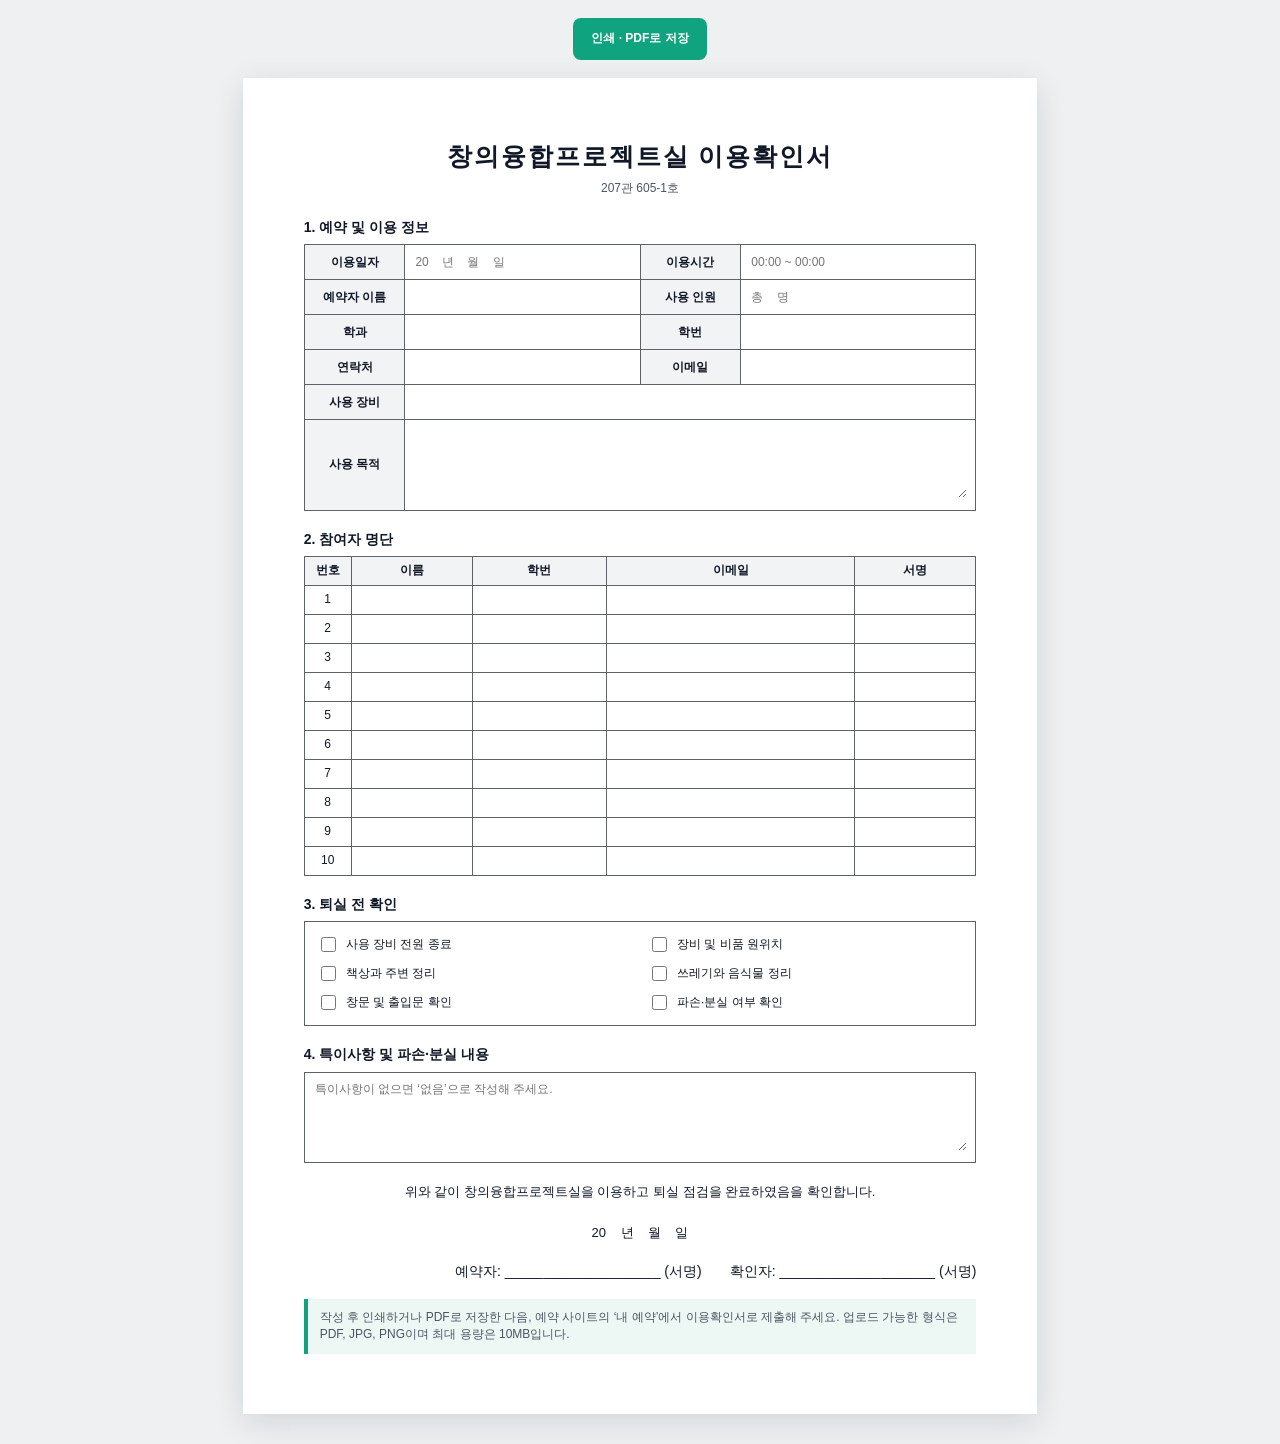
<file: usage-report-form.html>
<!DOCTYPE html>
<html lang="ko">
<head>
  <meta charset="UTF-8">
  <meta name="viewport" content="width=device-width, initial-scale=1.0">
  <title>창의융합프로젝트실 이용확인서 양식</title>
  <style>
    * {
      box-sizing: border-box;
    }

    body {
      margin: 0;
      color: #111827;
      background: #eef0f2;
      font-family: "Noto Sans KR", "Malgun Gothic", sans-serif;
      font-size: 12px;
      line-height: 1.45;
    }

    .toolbar {
      display: flex;
      justify-content: center;
      gap: 10px;
      padding: 18px;
    }

    button {
      min-height: 42px;
      padding: 9px 18px;
      border: 0;
      border-radius: 8px;
      color: #ffffff;
      background: #10a37f;
      font: inherit;
      font-weight: 700;
      cursor: pointer;
    }

    .sheet {
      width: 210mm;
      min-height: 297mm;
      margin: 0 auto 30px;
      padding: 16mm;
      background: #ffffff;
      box-shadow: 0 8px 30px rgba(16, 24, 40, 0.12);
    }

    h1 {
      margin: 0;
      text-align: center;
      font-size: 25px;
      letter-spacing: 0.08em;
    }

    .subtitle {
      margin: 5px 0 20px;
      color: #4b5563;
      text-align: center;
    }

    h2 {
      margin: 18px 0 7px;
      font-size: 14px;
    }

    table {
      width: 100%;
      border-collapse: collapse;
      table-layout: fixed;
    }

    th,
    td {
      height: 35px;
      padding: 6px 8px;
      border: 1px solid #5f6368;
      vertical-align: middle;
    }

    th {
      width: 15%;
      background: #f2f3f5;
      text-align: center;
      font-weight: 700;
    }

    input,
    textarea {
      width: 100%;
      border: 0;
      outline: 0;
      background: transparent;
      font: inherit;
    }

    textarea {
      min-height: 72px;
      resize: vertical;
    }

    .participant-table th,
    .participant-table td {
      height: 29px;
      padding: 4px 6px;
      text-align: center;
    }

    .participant-table th:first-child {
      width: 7%;
    }

    .participant-table th:nth-child(2) {
      width: 18%;
    }

    .participant-table th:nth-child(3) {
      width: 20%;
    }

    .participant-table th:nth-child(4) {
      width: 37%;
    }

    .participant-table th:nth-child(5) {
      width: 18%;
    }

    .check-list {
      display: grid;
      grid-template-columns: repeat(2, minmax(0, 1fr));
      gap: 8px 16px;
      padding: 12px;
      border: 1px solid #5f6368;
    }

    .check-list label {
      display: flex;
      align-items: center;
      gap: 7px;
    }

    .check-list input {
      width: 15px;
      height: 15px;
    }

    .confirmation {
      margin-top: 20px;
      text-align: center;
      font-size: 13px;
    }

    .confirmation-date {
      margin-top: 22px;
    }

    .signature-row {
      display: flex;
      justify-content: flex-end;
      gap: 28px;
      margin-top: 18px;
      font-size: 14px;
    }

    .note {
      margin: 18px 0 0;
      padding: 10px 12px;
      border-left: 4px solid #10a37f;
      color: #4b5563;
      background: #edf8f5;
    }

    @page {
      size: A4;
      margin: 0;
    }

    @media print {
      body {
        background: #ffffff;
      }

      .toolbar {
        display: none;
      }

      .sheet {
        margin: 0;
        box-shadow: none;
      }
    }

    @media (max-width: 800px) {
      .sheet {
        width: 100%;
        min-height: 0;
        padding: 20px;
      }

      .check-list {
        grid-template-columns: 1fr;
      }
    }
  </style>
</head>
<body>
  <div class="toolbar">
    <button type="button" onclick="window.print()">인쇄 · PDF로 저장</button>
  </div>

  <main class="sheet">
    <h1>창의융합프로젝트실 이용확인서</h1>
    <p class="subtitle">207관 605-1호</p>

    <h2>1. 예약 및 이용 정보</h2>
    <table>
      <tbody>
        <tr>
          <th>이용일자</th>
          <td><input aria-label="이용일자" placeholder="20    년    월    일"></td>
          <th>이용시간</th>
          <td><input aria-label="이용시간" placeholder="00:00 ~ 00:00"></td>
        </tr>
        <tr>
          <th>예약자 이름</th>
          <td><input aria-label="예약자 이름"></td>
          <th>사용 인원</th>
          <td><input aria-label="사용 인원" placeholder="총    명"></td>
        </tr>
        <tr>
          <th>학과</th>
          <td><input aria-label="학과"></td>
          <th>학번</th>
          <td><input aria-label="학번"></td>
        </tr>
        <tr>
          <th>연락처</th>
          <td><input aria-label="연락처"></td>
          <th>이메일</th>
          <td><input type="email" aria-label="이메일"></td>
        </tr>
        <tr>
          <th>사용 장비</th>
          <td colspan="3"><input aria-label="사용 장비"></td>
        </tr>
        <tr>
          <th>사용 목적</th>
          <td colspan="3"><textarea aria-label="사용 목적"></textarea></td>
        </tr>
      </tbody>
    </table>

    <h2>2. 참여자 명단</h2>
    <table class="participant-table">
      <thead>
        <tr>
          <th>번호</th>
          <th>이름</th>
          <th>학번</th>
          <th>이메일</th>
          <th>서명</th>
        </tr>
      </thead>
      <tbody>
        <tr><td>1</td><td><input aria-label="참여자 1 이름"></td><td><input aria-label="참여자 1 학번"></td><td><input aria-label="참여자 1 이메일"></td><td></td></tr>
        <tr><td>2</td><td><input aria-label="참여자 2 이름"></td><td><input aria-label="참여자 2 학번"></td><td><input aria-label="참여자 2 이메일"></td><td></td></tr>
        <tr><td>3</td><td><input aria-label="참여자 3 이름"></td><td><input aria-label="참여자 3 학번"></td><td><input aria-label="참여자 3 이메일"></td><td></td></tr>
        <tr><td>4</td><td><input aria-label="참여자 4 이름"></td><td><input aria-label="참여자 4 학번"></td><td><input aria-label="참여자 4 이메일"></td><td></td></tr>
        <tr><td>5</td><td><input aria-label="참여자 5 이름"></td><td><input aria-label="참여자 5 학번"></td><td><input aria-label="참여자 5 이메일"></td><td></td></tr>
        <tr><td>6</td><td><input aria-label="참여자 6 이름"></td><td><input aria-label="참여자 6 학번"></td><td><input aria-label="참여자 6 이메일"></td><td></td></tr>
        <tr><td>7</td><td><input aria-label="참여자 7 이름"></td><td><input aria-label="참여자 7 학번"></td><td><input aria-label="참여자 7 이메일"></td><td></td></tr>
        <tr><td>8</td><td><input aria-label="참여자 8 이름"></td><td><input aria-label="참여자 8 학번"></td><td><input aria-label="참여자 8 이메일"></td><td></td></tr>
        <tr><td>9</td><td><input aria-label="참여자 9 이름"></td><td><input aria-label="참여자 9 학번"></td><td><input aria-label="참여자 9 이메일"></td><td></td></tr>
        <tr><td>10</td><td><input aria-label="참여자 10 이름"></td><td><input aria-label="참여자 10 학번"></td><td><input aria-label="참여자 10 이메일"></td><td></td></tr>
      </tbody>
    </table>

    <h2>3. 퇴실 전 확인</h2>
    <div class="check-list">
      <label><input type="checkbox"> 사용 장비 전원 종료</label>
      <label><input type="checkbox"> 장비 및 비품 원위치</label>
      <label><input type="checkbox"> 책상과 주변 정리</label>
      <label><input type="checkbox"> 쓰레기와 음식물 정리</label>
      <label><input type="checkbox"> 창문 및 출입문 확인</label>
      <label><input type="checkbox"> 파손·분실 여부 확인</label>
    </div>

    <h2>4. 특이사항 및 파손·분실 내용</h2>
    <table>
      <tbody>
        <tr>
          <td><textarea aria-label="특이사항" placeholder="특이사항이 없으면 ‘없음’으로 작성해 주세요."></textarea></td>
        </tr>
      </tbody>
    </table>

    <div class="confirmation">
      위와 같이 창의융합프로젝트실을 이용하고 퇴실 점검을 완료하였음을 확인합니다.
      <div class="confirmation-date">20&nbsp;&nbsp;&nbsp;&nbsp;년&nbsp;&nbsp;&nbsp;&nbsp;월&nbsp;&nbsp;&nbsp;&nbsp;일</div>
      <div class="signature-row">
        <span>예약자: ____________________ (서명)</span>
        <span>확인자: ____________________ (서명)</span>
      </div>
    </div>

    <p class="note">
      작성 후 인쇄하거나 PDF로 저장한 다음, 예약 사이트의 ‘내 예약’에서 이용확인서로 제출해 주세요.
      업로드 가능한 형식은 PDF, JPG, PNG이며 최대 용량은 10MB입니다.
    </p>
  </main>
</body>
</html>
</file>
